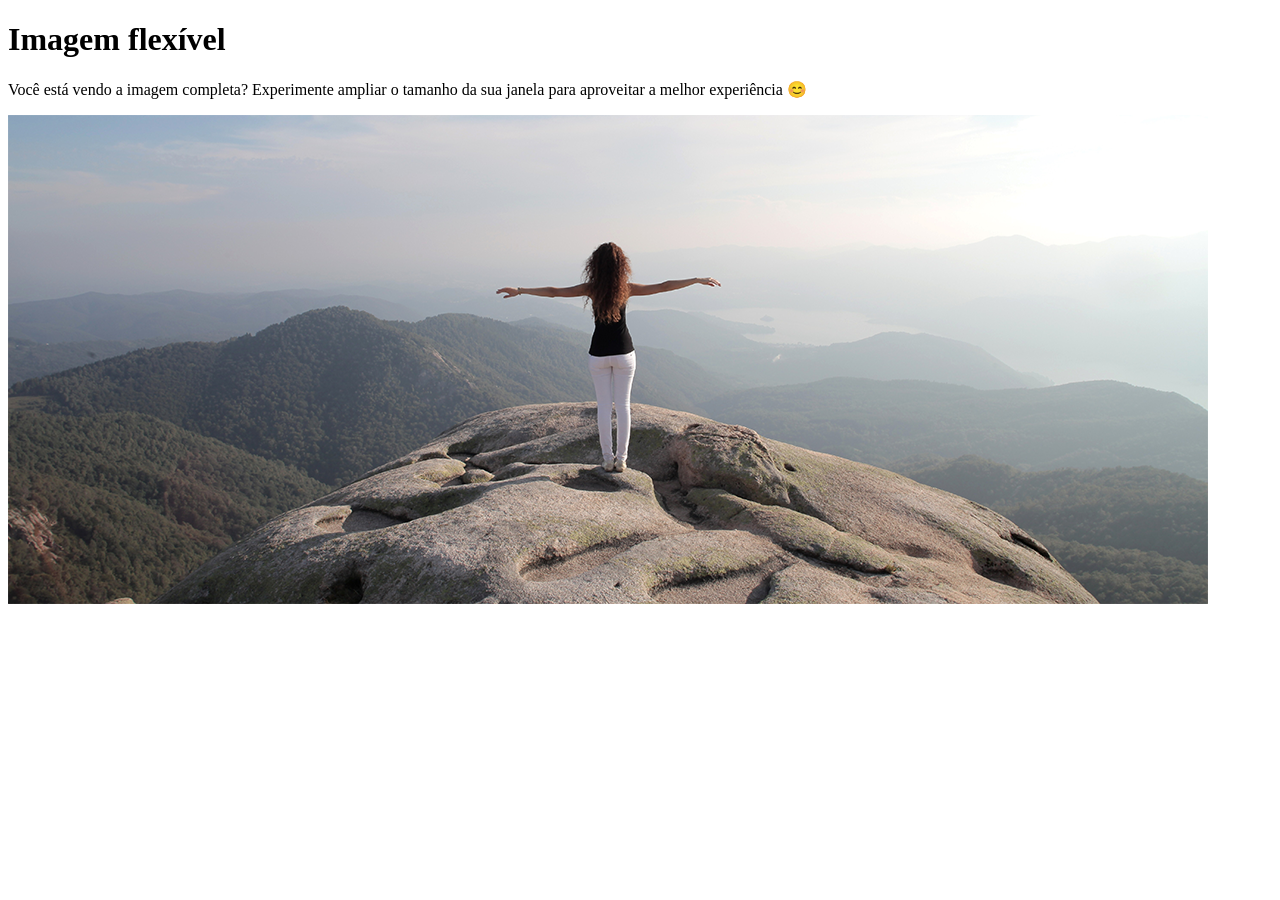
<file: desafios/d007/index.html>
<!DOCTYPE html>
<html lang="pt-br">
<head>
    <meta charset="UTF-8">
    <meta http-equiv="X-UA-Compatible" content="IE=edge">
    <meta name="viewport" content="width=device-width, initial-scale=1.0">
    <link rel="shortcut icon" href="favicon.ico" type="image/x-icon">
    <title>Imagem flexível</title>
</head>
<body>
    <h1>Imagem flexível</h1>
    <p>Você está vendo a imagem completa? Experimente ampliar o tamanho da sua janela para aproveitar a melhor experiência &#x1F60A</p>
    <picture>
        <source media="(max-width: 700px)" srcset="paisagem-p.png" type="image/png">
        <source media="(max-width: 1050px)" srcset="paisagem-m.png" type="image/png">
        <img src="paisagem-g.png" alt="Esta é a imagem em seu maior tamanho">
    </picture>
</body>
</html>
</file>
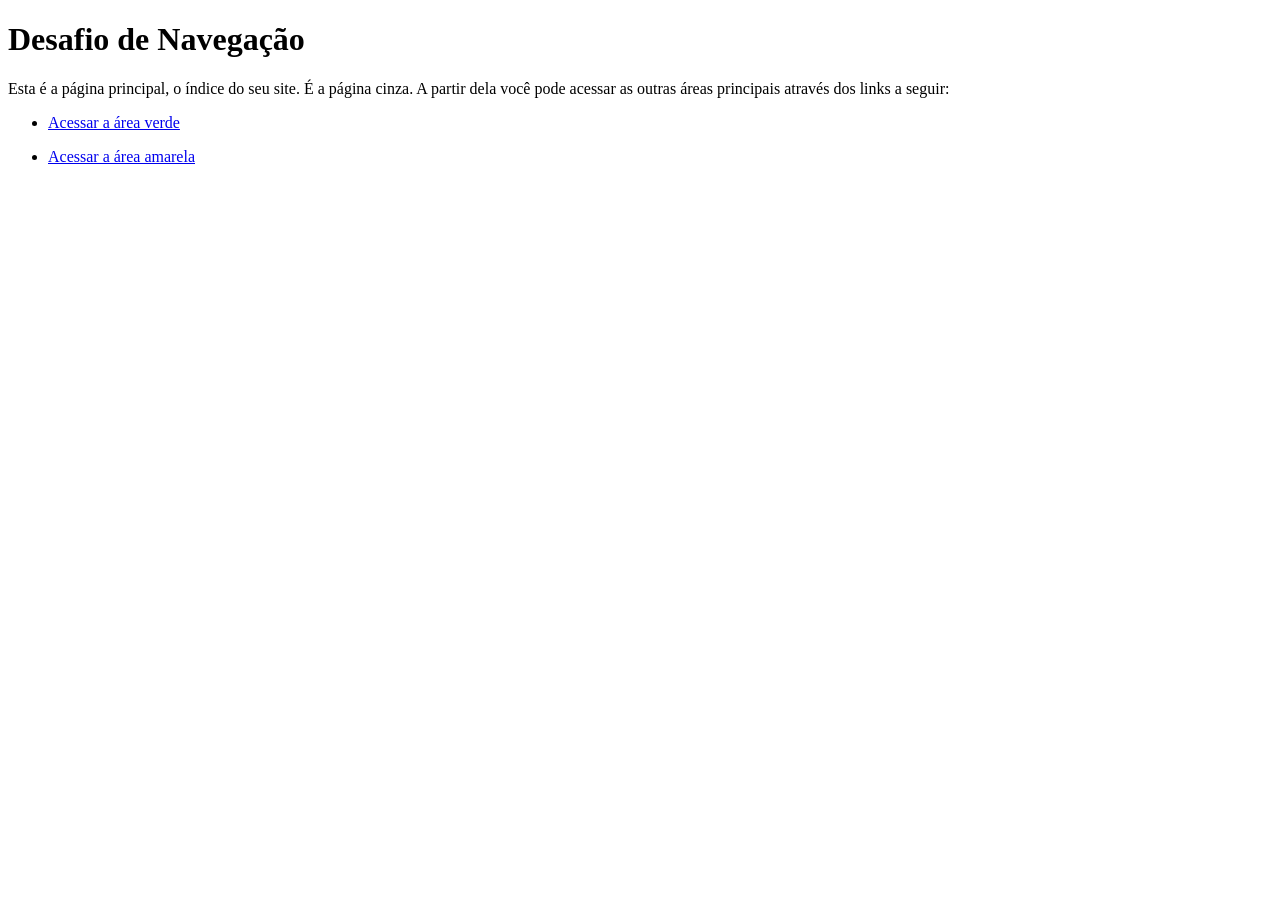
<file: desafios/d008/index.html>
<!DOCTYPE html>
<html lang="pt-br">
<head>
    <meta charset="UTF-8">
    <meta http-equiv="X-UA-Compatible" content="IE=edge">
    <meta name="viewport" content="width=device-width, initial-scale=1.0">
    <link rel="shortcut icon" href="../d007/favicon.ico" type="image/x-icon">
    <title>Navegação</title>
</head>
<body>
    <h1>Desafio de Navegação</h1>
    <p>Esta é a página principal, o índice do seu site. É a página cinza. A partir dela você pode acessar as outras áreas principais através dos links a seguir:</p>
    <ul>
        <li><p><a href="pag002.html" target="_self" rel="next">Acessar a área verde</a></p></li>
        <li><p><a href="pag003.html" target="_self" rel="next">Acessar a área amarela</a></p></li>
    </ul>
</body>
</html>
</file>
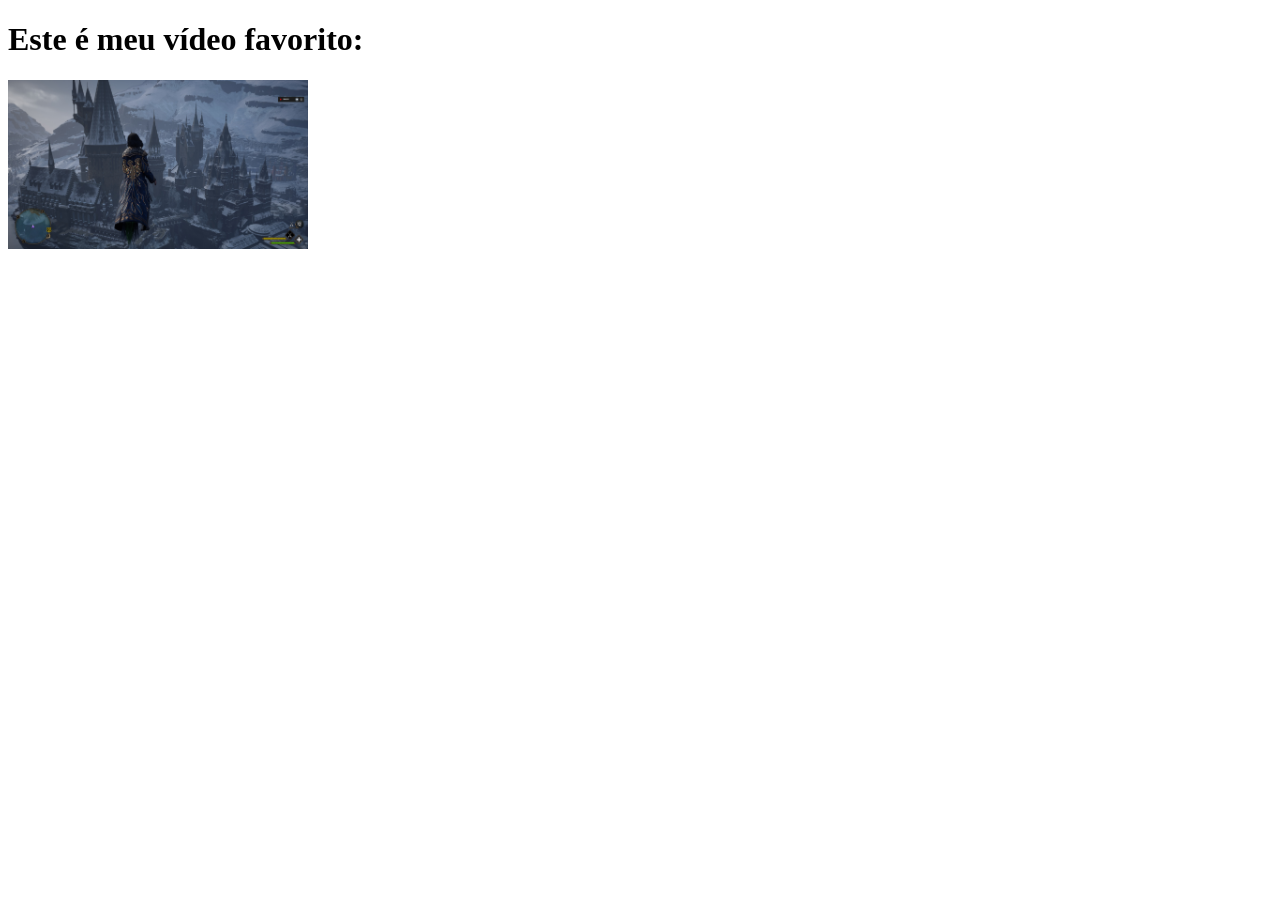
<file: desafios/d009/index.html>
<!DOCTYPE html>
<html lang="pt-br">
<head>
    <meta charset="UTF-8">
    <meta http-equiv="X-UA-Compatible" content="IE=edge">
    <meta name="viewport" content="width=device-width, initial-scale=1.0">
    <title>vídeo clicável
    </title>
</head>
<body>
    <h1>Este é meu vídeo favorito:</h1>
    <a href="pag2.html">
        <picture>
            <img src="hogleg.jpg" alt="videozim" width="300px">
        </picture>
    </a>
</body>
</html>
</file>
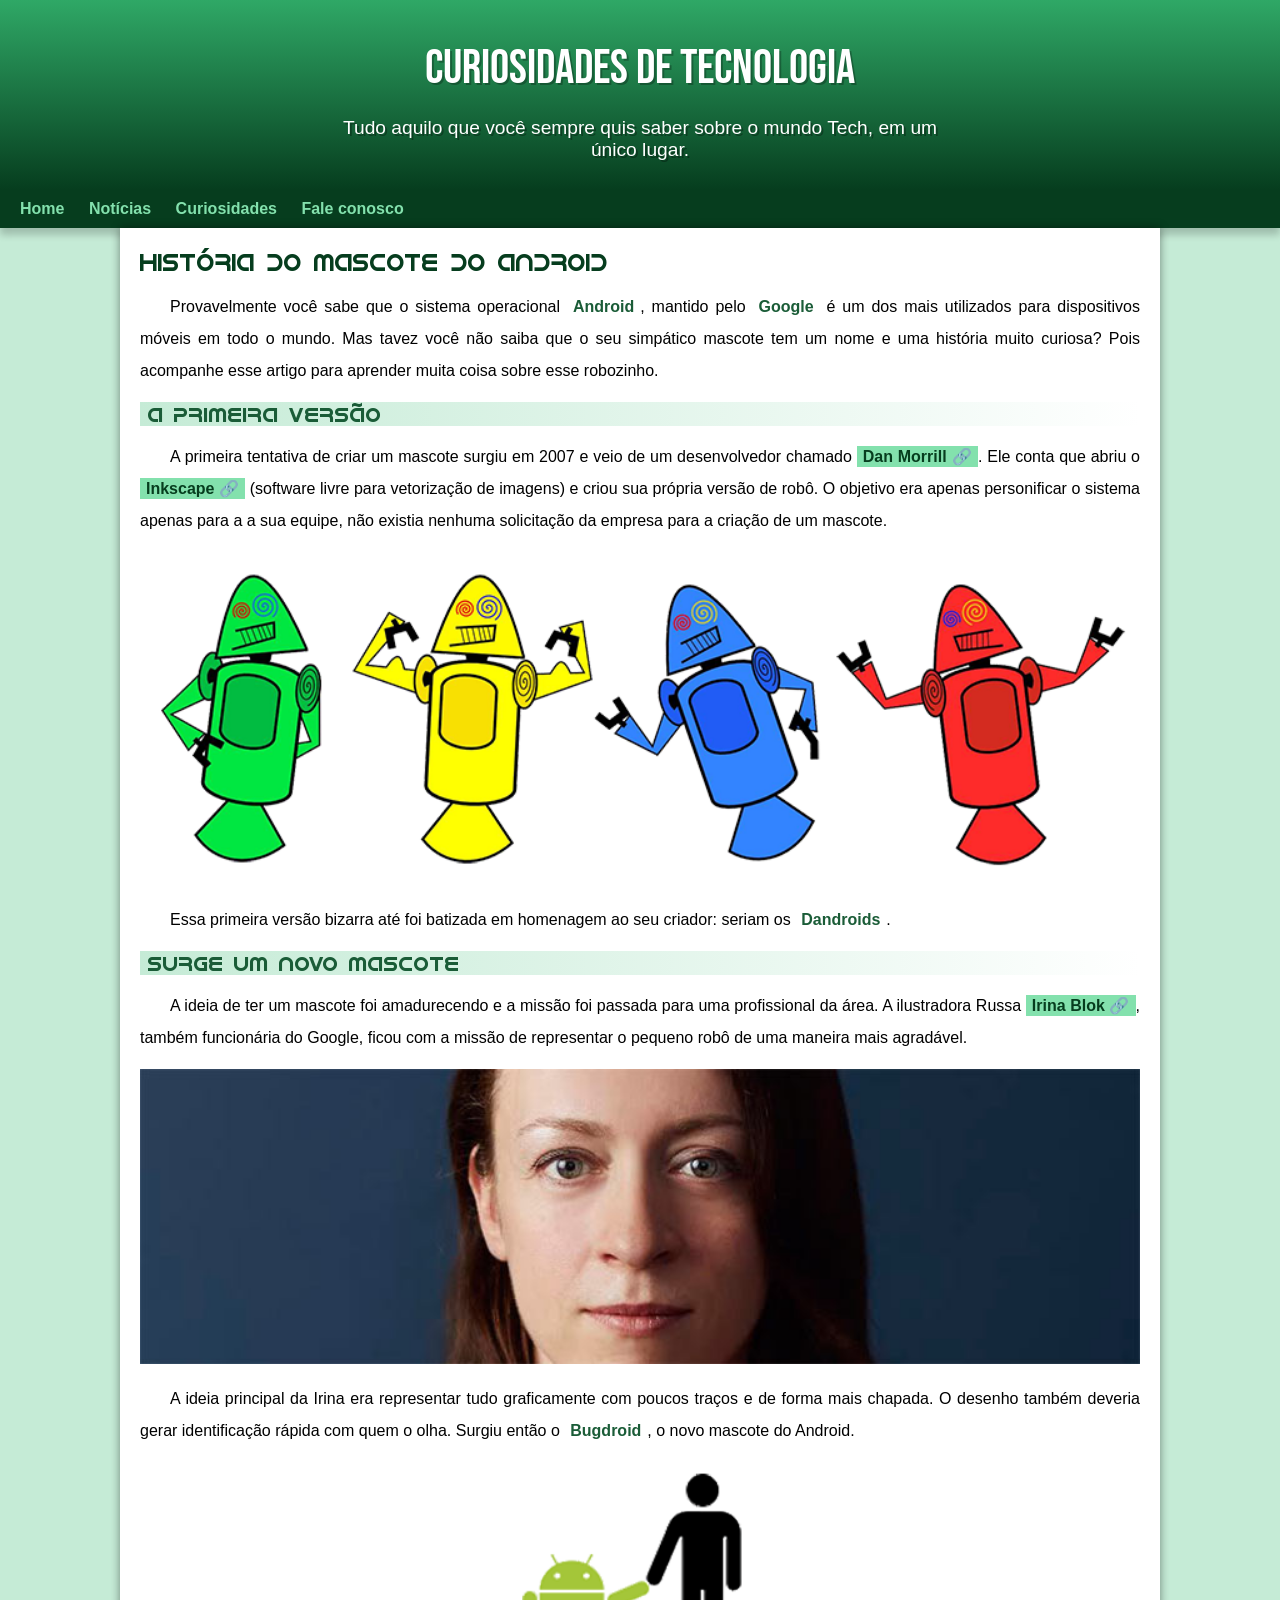
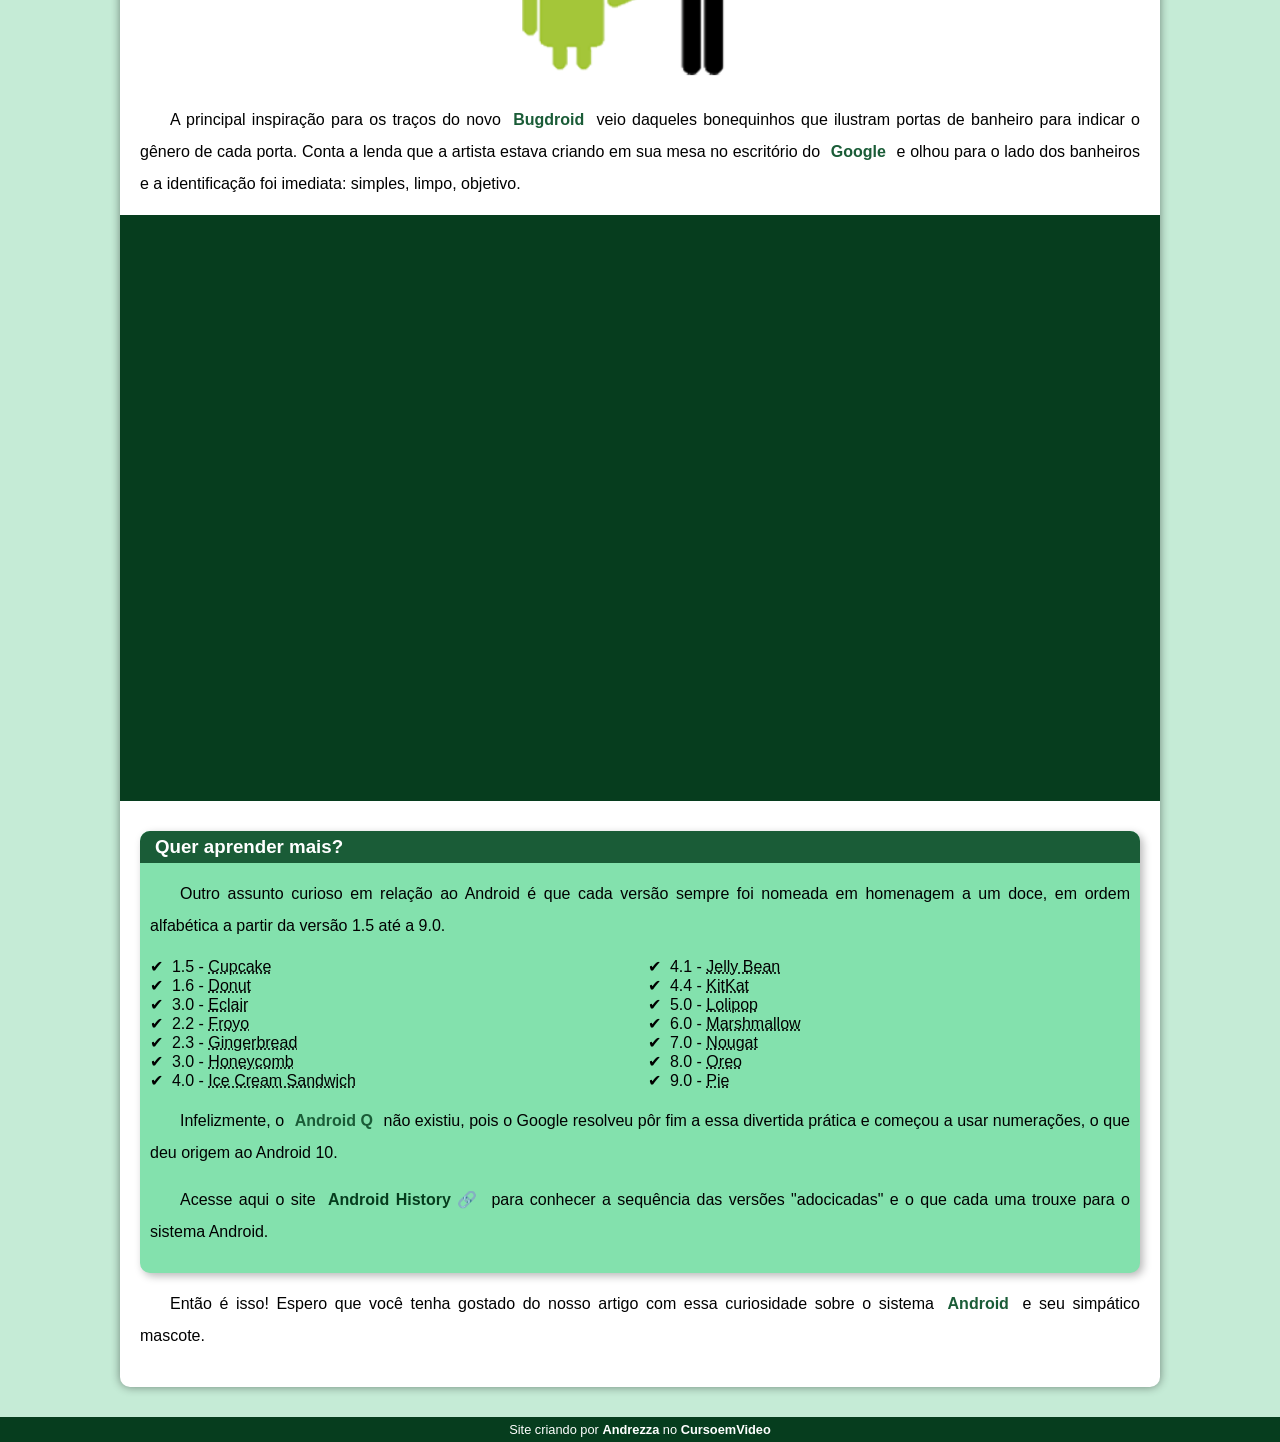
<file: desafios/d010/index.html>
<!DOCTYPE html>
<html lang="pt-br">
<head>
    <meta charset="UTF-8">
    <meta http-equiv="X-UA-Compatible" content="IE=edge">
    <meta name="viewport" content="width=device-width, initial-scale=1.0">
    <title>Como surgiu o mascote do Android</title>
    <link rel="shortcut icon" href="imagens/favicon.ico" type="image/x-icon">
    <link rel="stylesheet" href="estilo/style.css">
</head>
<body>
    <header>
        <h1>Curiosidades de Tecnologia</h1>
        <p>Tudo aquilo que você sempre quis saber sobre o mundo Tech, em um único lugar.</p>
    </header>
    <nav>
        <a href="#">Home</a>
        <a href="#">Notícias</a>
        <a href="#">Curiosidades</a>
        <a href="#">Fale conosco</a>
    </nav>
    <main>
        <article>
            <h1>História do Mascote do Android</h1>

            <p>Provavelmente você sabe que o sistema operacional <strong>Android</strong>, mantido pelo <strong>Google</strong> é um dos mais utilizados para dispositivos móveis em todo o mundo. Mas tavez você não saiba que o seu simpático mascote tem um nome e uma história muito curiosa? Pois acompanhe esse artigo para aprender muita coisa sobre esse robozinho.</p>

            <h2>A primeira versão</h2>

            <p>A primeira tentativa de criar um mascote surgiu em 2007 e veio de um desenvolvedor chamado <a href="https://androidcommunity.com/dan-morrill-shows-us-the-android-mascot-that-almost-was-20130103/" target="_blank" class="externo">Dan Morrill</a>. Ele conta que abriu o <a href="https://inkscape.org/pt-br/" target="_blank" class="externo">Inkscape</a> (software livre para vetorização de imagens) e criou sua própria versão de robô. O objetivo era apenas personificar o sistema apenas para a a sua equipe, não existia nenhuma solicitação da empresa para a criação de um mascote.</p>

            <picture>
                <source media="(max-width: 670px)" srcset="imagens/dan-droids-pq.png">
                <img src="imagens/dan-droids.png" alt="Primeiro mascote do Android">
            </picture>

            <p>Essa primeira versão bizarra até foi batizada em homenagem ao seu criador: seriam os <strong>Dandroids</strong>.</p>

            <h2>Surge um novo mascote</h2>

            <p>A ideia de ter um mascote foi amadurecendo e a missão foi passada para uma profissional da área. A ilustradora Russa <a href="https://www.irinablok.com/android" target="_blank" class="externo">Irina Blok</a>, também funcionária do Google, ficou com a missão de representar o pequeno robô de uma maneira mais agradável.</p>

            <picture>
                <source media="(max-width: 670px)" srcset="imagens/irina-blok-pq.jpg">
                <img src="imagens/irina-blok.jpg" alt="Irina Blok, criadora do Bugdroid">
            </picture>

            <p>A ideia principal da Irina era representar tudo graficamente com poucos traços e de forma mais chapada. O desenho também deveria gerar identificação rápida com quem o olha. Surgiu então o <strong>Bugdroid</strong>, o novo mascote do Android.</p>

            <img src="imagens/bugdroid.png" class="pequena" alt="Bugdroid">

            <p>A principal inspiração para os traços do novo <strong>Bugdroid</strong> veio daqueles bonequinhos que ilustram portas de banheiro para indicar o gênero de cada porta. Conta a lenda que a artista estava criando em sua mesa no escritório do <strong>Google</strong> e olhou para o lado dos banheiros e a identificação foi imediata: simples, limpo, objetivo.</p>

            <div class="video">
                <iframe width="560" height="315" src="https://www.youtube.com/embed/l2UDgpLz20M" title="YouTube video player" frameborder="0" allow="accelerometer; autoplay; clipboard-write; encrypted-media; gyroscope; picture-in-picture; web-share" allowfullscreen></iframe>
            </div>
            
            <aside>
                <h3>Quer aprender mais?</h3>

                <p>Outro assunto curioso em relação ao Android é que cada versão sempre foi nomeada em homenagem a um doce, em ordem alfabética a partir da versão 1.5 até a 9.0.</p>

                <ul>
                    <li>1.5 - <abbr title="Bolo de Copo">Cupcake</abbr></li>
                    <li>1.6 - <abbr title="Rosquinha">Donut</abbr></li>
                    <li>3.0 - <abbr title="Bomba">Eclair</abbr></li>
                    <li>2.2 - <abbr title="Iogurte Congelado">Froyo</abbr></li>
                    <li>2.3 - <abbr title="Biscoito de Gengibre">Gingerbread</abbr></li>
                    <li>3.0 - <abbr title="Favo de Mel">Honeycomb</abbr></li>
                    <li>4.0 - <abbr title="Sanduíche de Sorvete">Ice Cream Sandwich</abbr></li>
                    <li>4.1 - <abbr title="Jujuba">Jelly Bean</abbr></li>
                    <li>4.4 - <abbr title="Kitkat">KitKat</abbr></li>
                    <li>5.0 - <abbr title="Pirulito">Lolipop</abbr></li>
                    <li>6.0 - <abbr title="Marshmellow">Marshmallow</abbr></li>
                    <li>7.0 - <abbr title="Torrone">Nougat</abbr></li>
                    <li>8.0 - <abbr title="Oreo">Oreo</abbr></li>
                    <li>9.0 - <abbr title="Torta">Pie</abbr></li>
                </ul>

                <p>Infelizmente, o <strong>Android Q</strong> não existiu, pois o Google resolveu pôr fim a essa divertida prática e começou a usar numerações, o que deu origem ao Android 10.</p>

                <p>Acesse aqui o site <a href="https://www.android.com/intl/history/" target="_blank" class="externo">Android History</a> para conhecer a sequência das versões "adocicadas" e o que cada uma trouxe para o sistema Android.</p>
            </aside>

            <p>Então é isso! Espero que você tenha gostado do nosso artigo com essa curiosidade sobre o sistema <strong>Android</strong> e seu simpático mascote.</p>
        </article>
    </main>
    <footer>
        <p>Site criando por <a href="https://www.twitter.com/deepuebis" target="_blank">Andrezza</a> no <a href="https://www.youtube.com;cursoemvideo" target="_blank">CursoemVideo</a></p>
    </footer>    
</body>
</html>
</file>
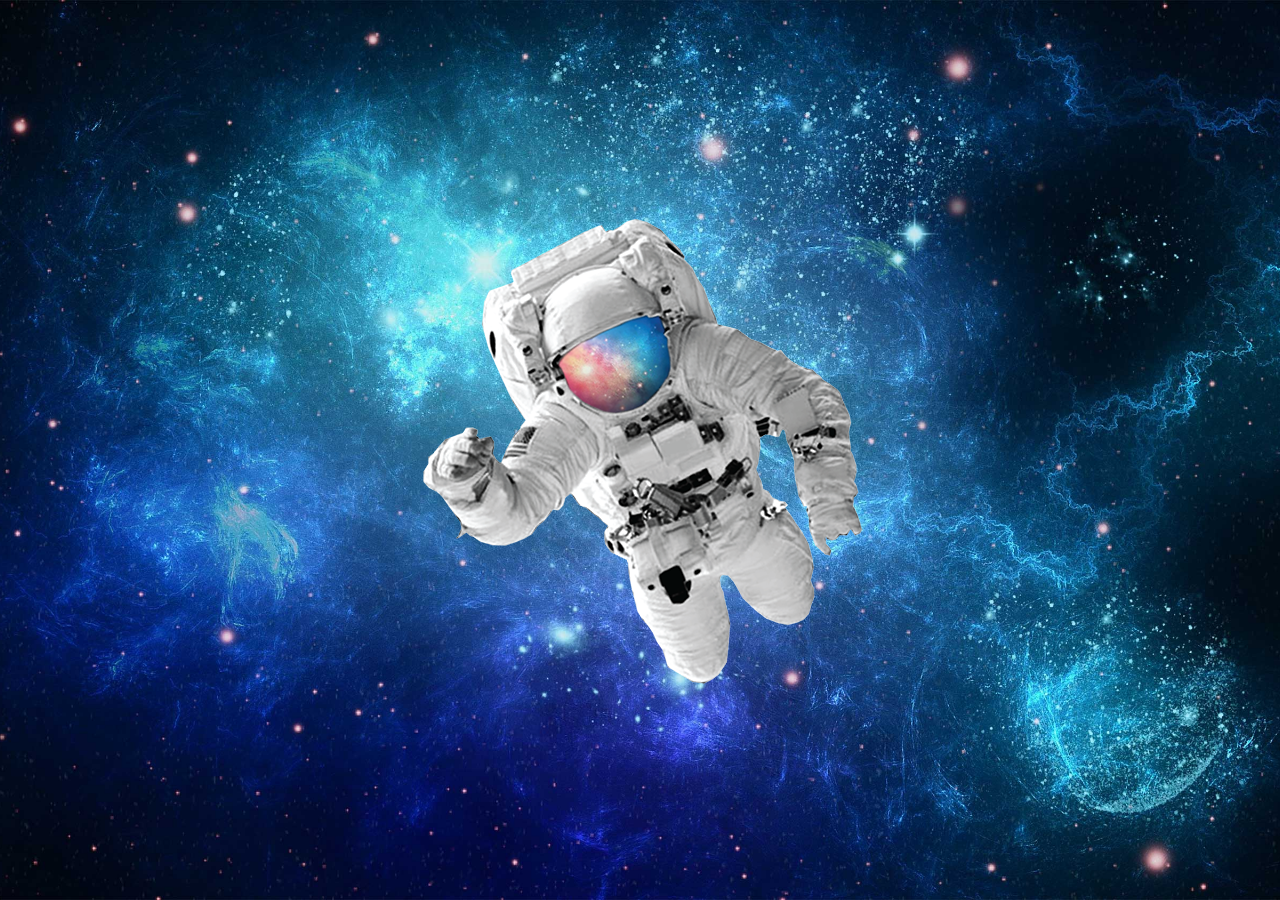
<file: desafios/d011/index.html>
<!DOCTYPE html>
<html lang="pt-br">
<head>
    <meta charset="UTF-8">
    <meta name="viewport" content="width=device-width, initial-scale=1.0">
    <title>Astronauta</title>
    <style>
        body {
            background: black url('imagens/espaco.jpg') center center no-repeat fixed;
            background-size: cover;
        }

        article {
            background: url('imagens/astronauta.png') center center no-repeat;
            height: 500px;
            width: 500px;
            position: absolute;
            left: 50%;
            top: 50%;
            transform: translate(-50%, -50%);
        }
    </style>
</head>
<body>
    <section>
        <article>
        </article>
    </section>
</body>
</html>
</file>
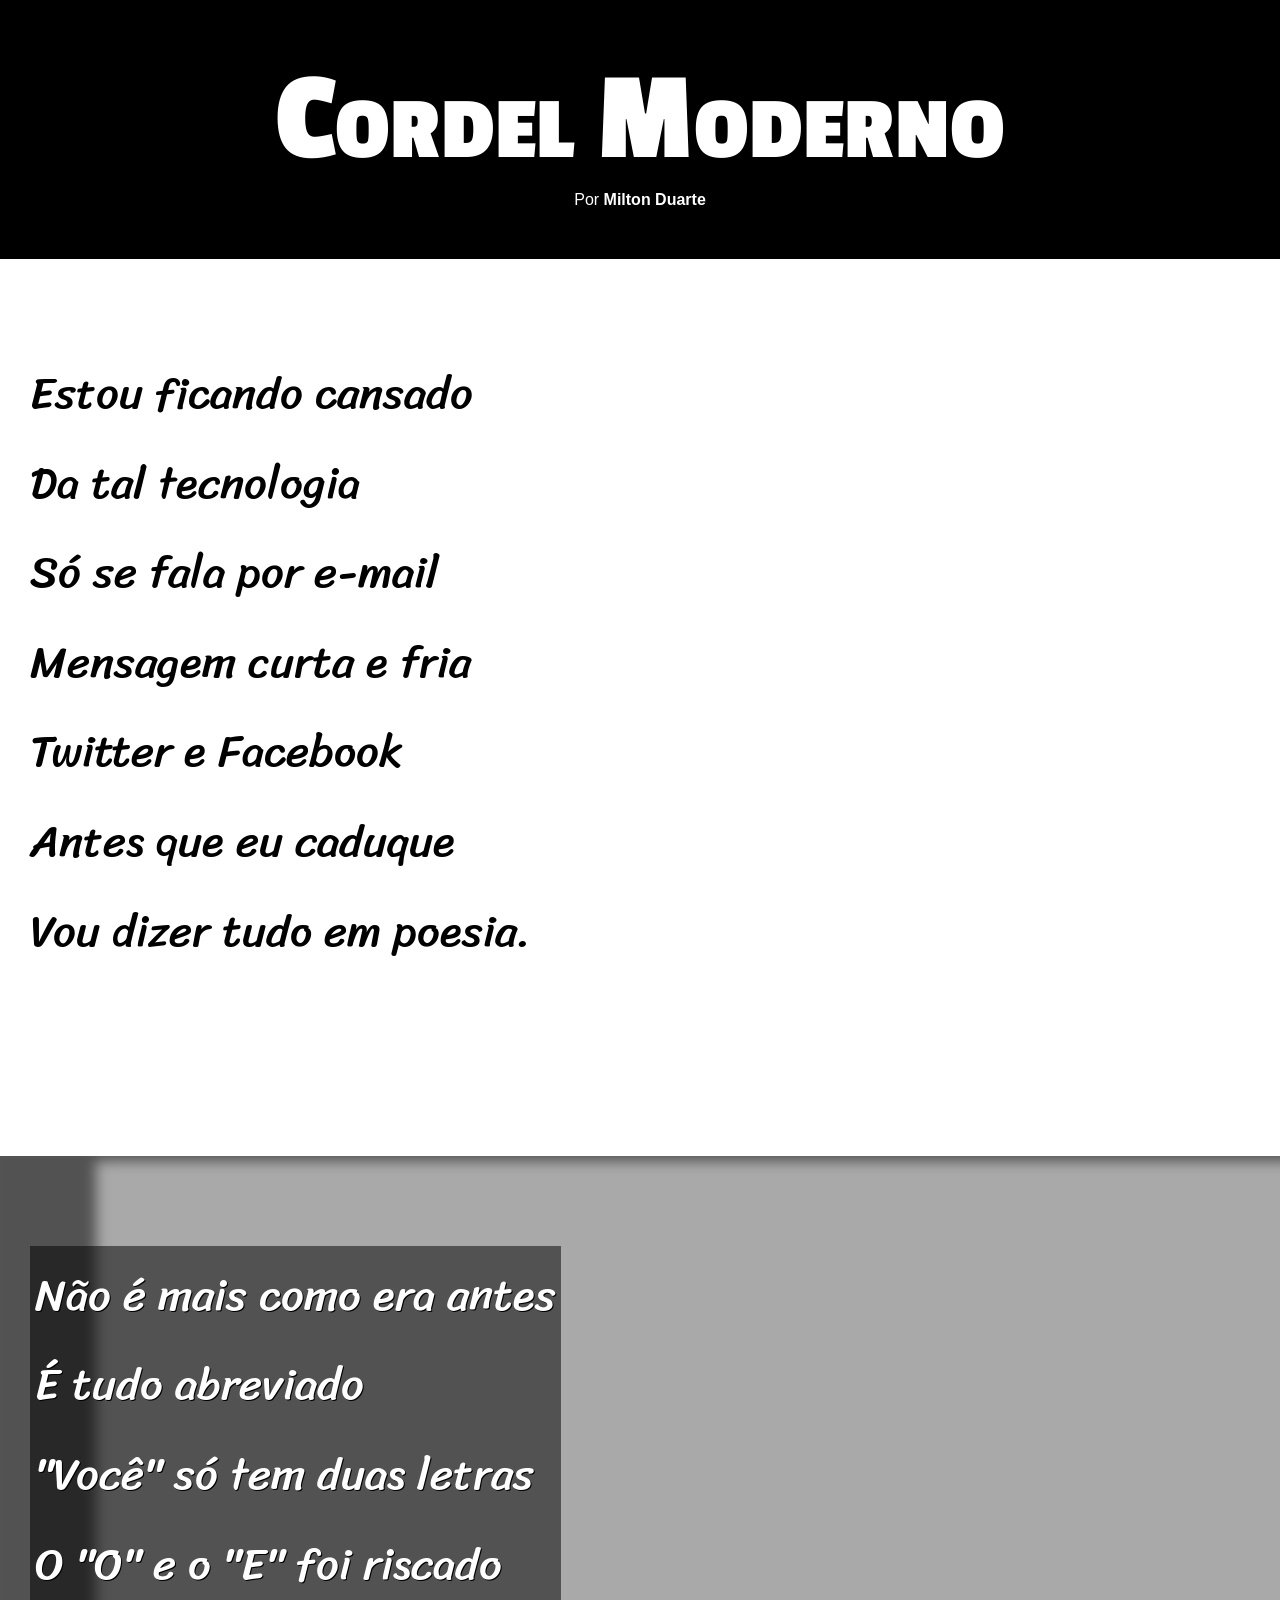
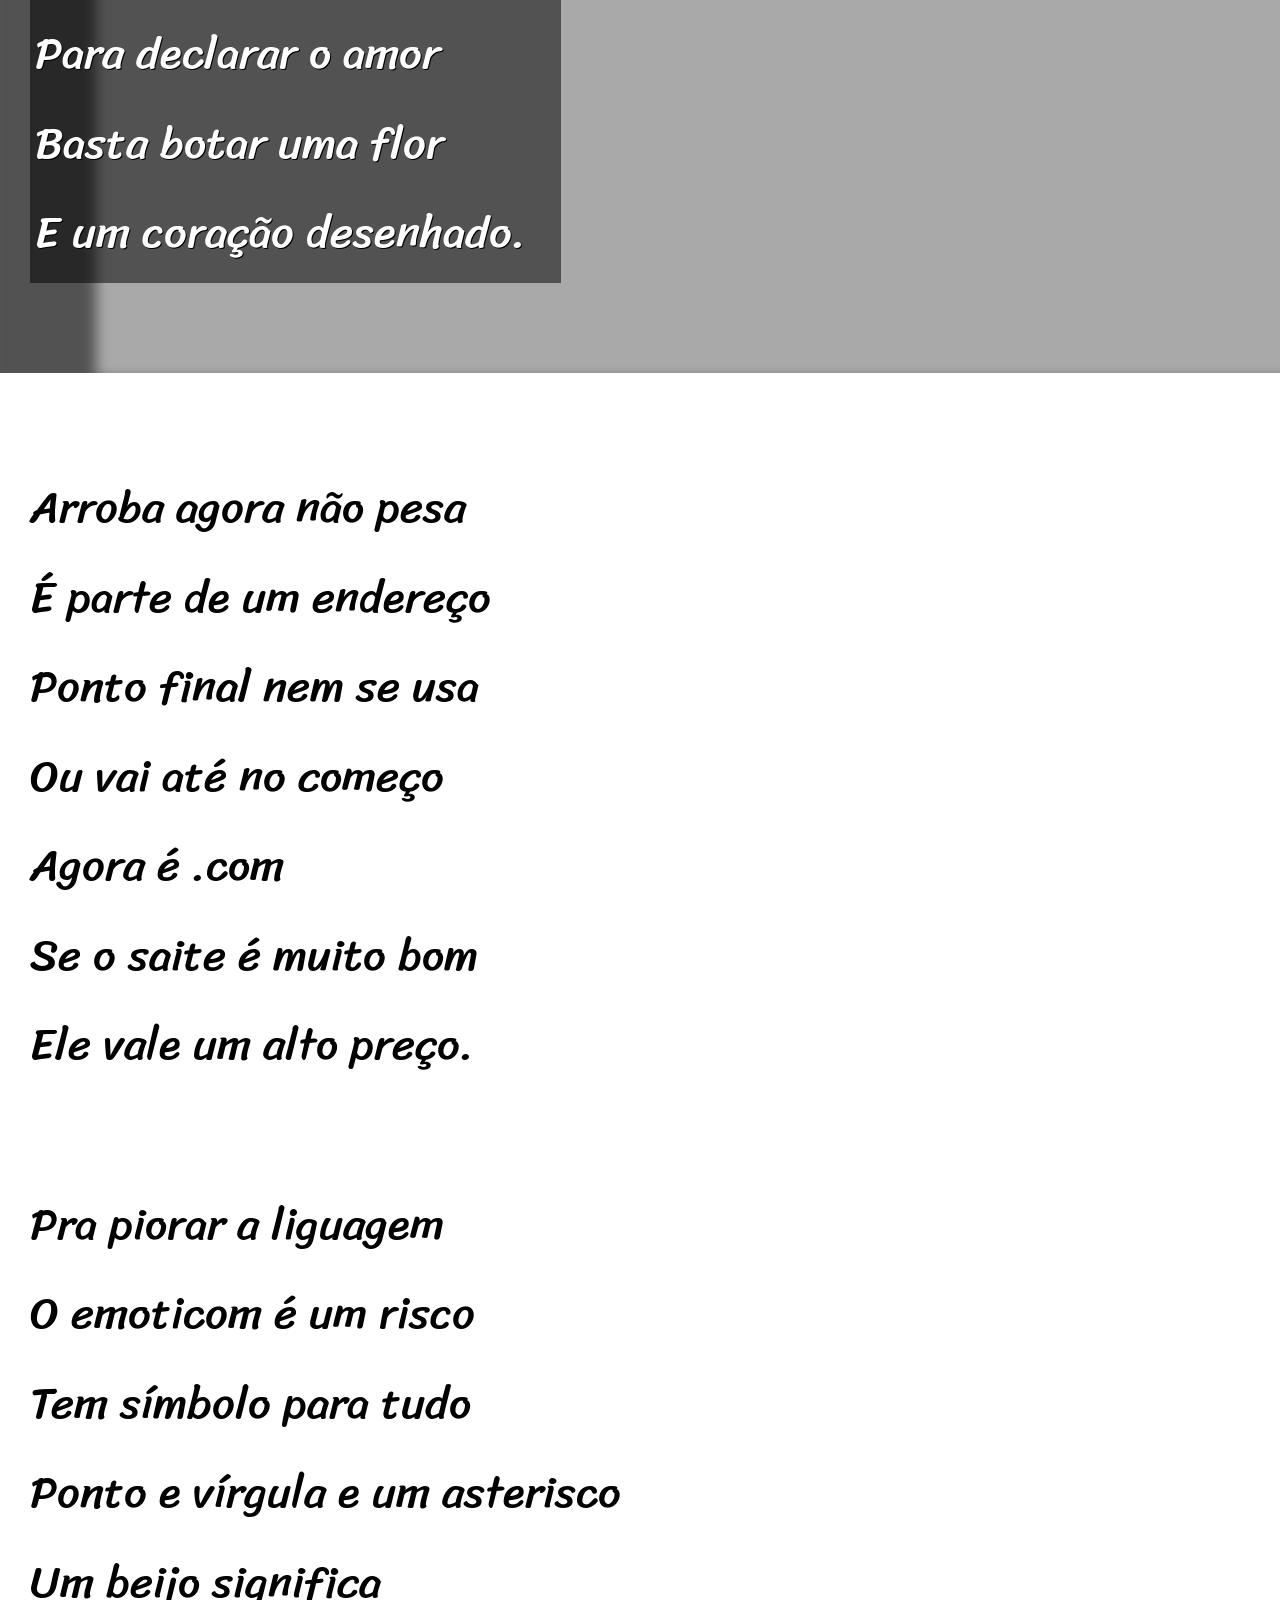
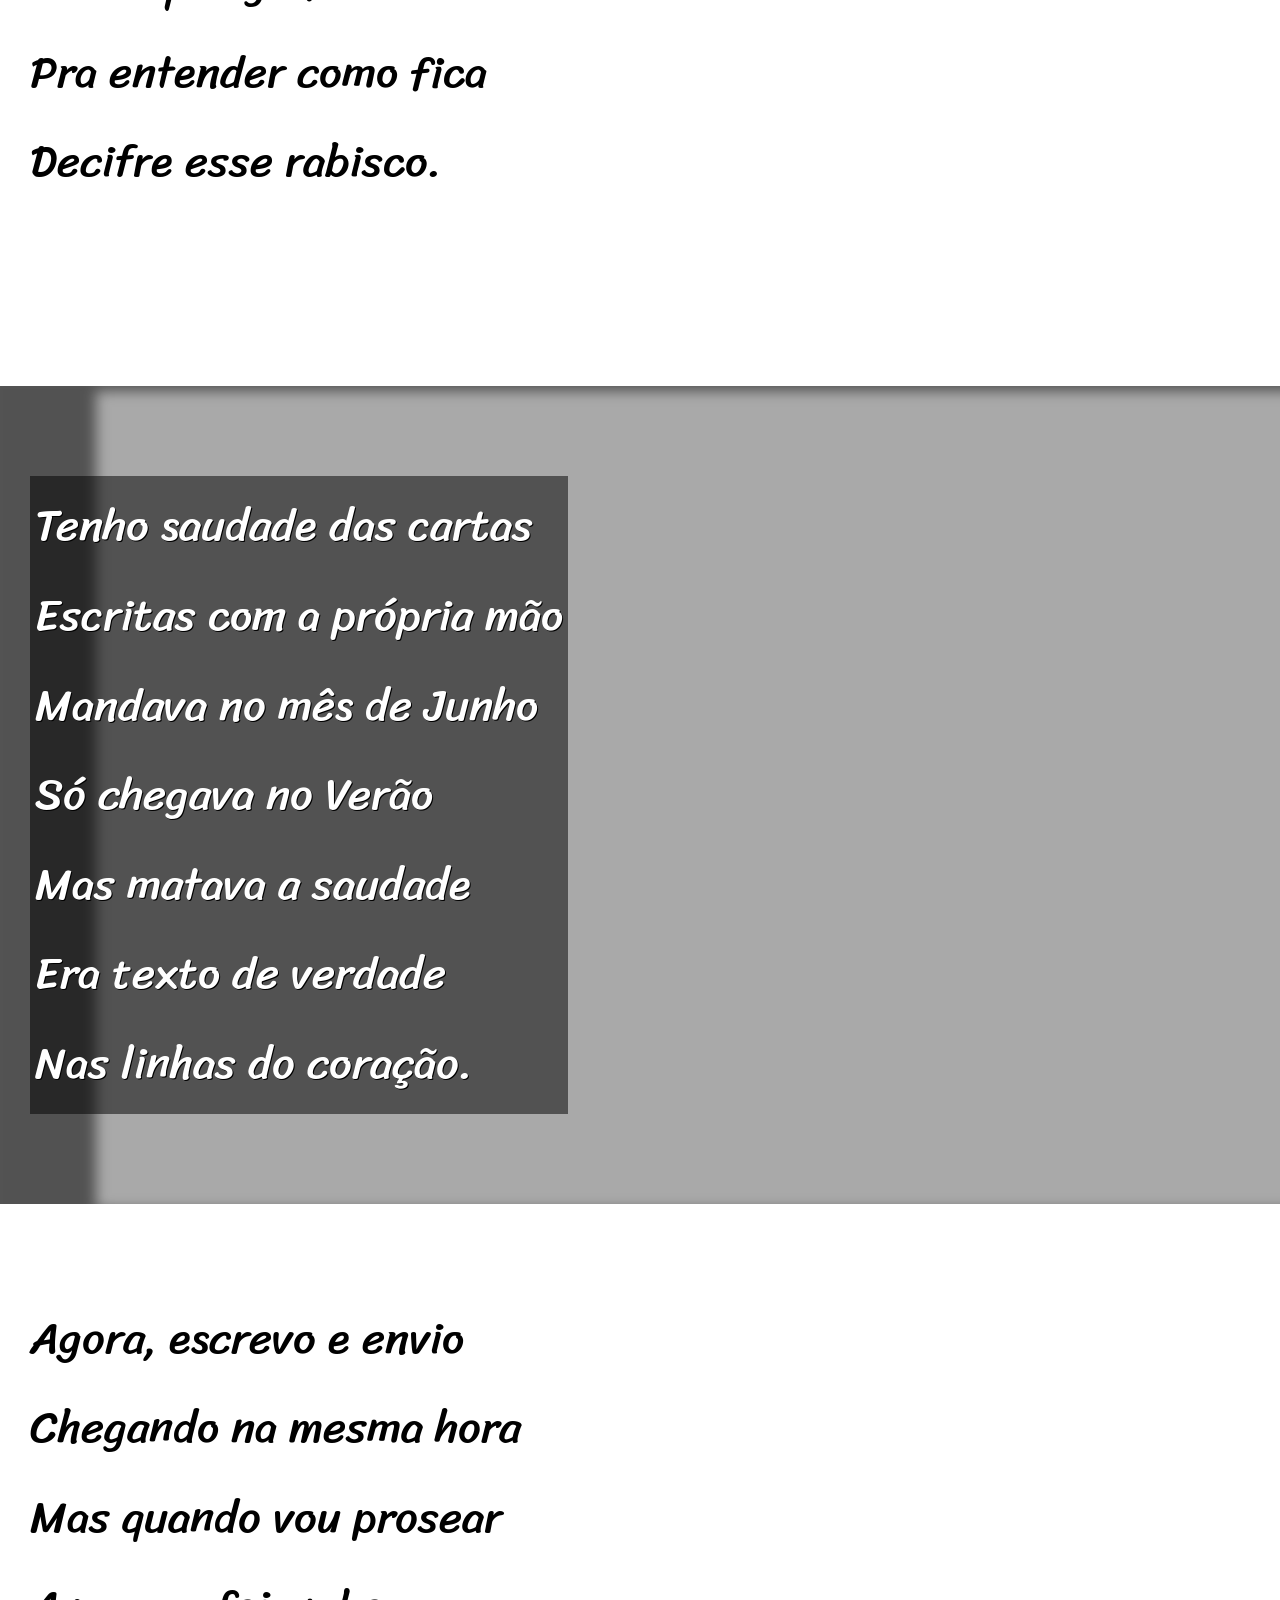
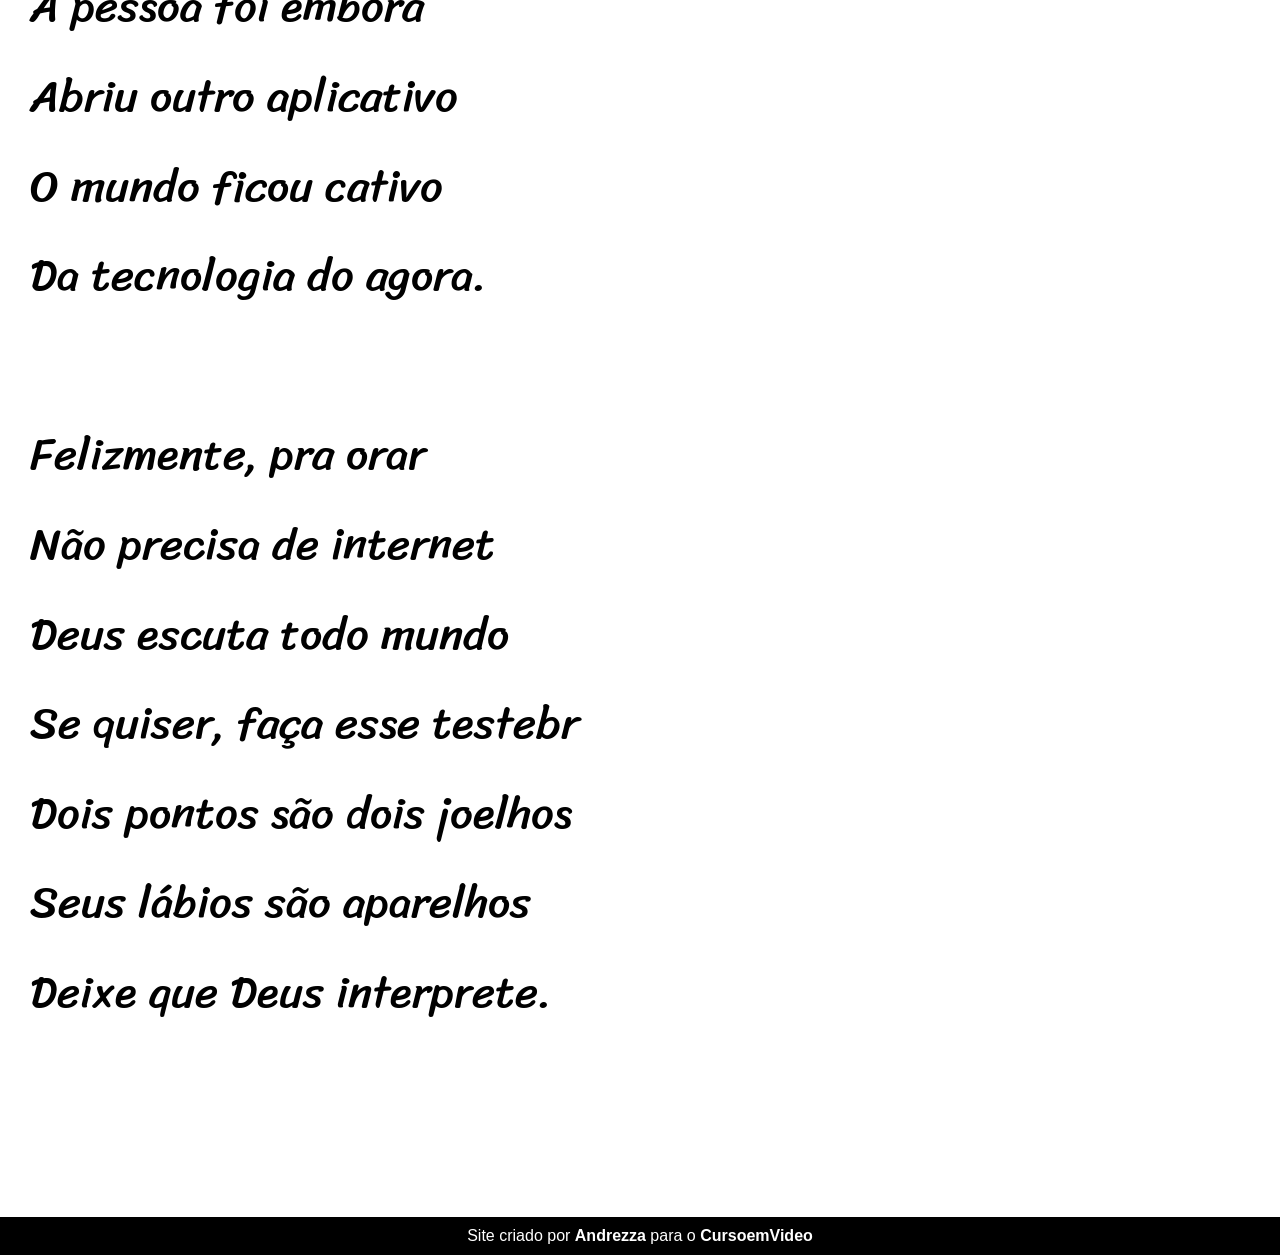
<file: desafios/d012/index.html>
<!DOCTYPE html>
<html lang="pt-br">
<head>
    <meta charset="UTF-8">
    <meta name="viewport" content="width=device-width, initial-scale=1.0">
    <title>Cordel Moderno</title>
    <link rel="stylesheet" href="estilo/style.css">
</head>
<body>
    <header>
        <h1>Cordel Moderno</h1>
        <p>Por <a href="https://www.recantodasletras.com.br/poesias/3186743" target="_blank">Milton Duarte</a></p>
    </header>

    <section class="normal">
        <p>
            Estou ficando cansado <br>
            Da tal tecnologia <br>
            Só se fala por e-mail <br>
            Mensagem curta e fria <br>
            Twitter e Facebook <br>
            Antes que eu caduque <br>
            Vou dizer tudo em poesia.
        </p>
    </section>

    <section class="imagem" id="img01">
        <p>
            Não é mais como era antes <br>
            É tudo abreviado <br>
            "Você" só tem duas letras <br>
            O "O" e o "E" foi riscado <br>
            Para declarar o amor <br>
            Basta botar uma flor <br>
            E um coração desenhado.
        </p>
    </section>


    <section class="normal">
        <p>
            Arroba agora não pesa <br>
            É parte de um endereço <br>
            Ponto final nem se usa <br>
            Ou vai até no começo <br>
            Agora é .com <br>
            Se o saite é muito bom <br>
            Ele vale um alto preço.
        </p>

        <p>
            Pra piorar a liguagem <br>
            O emoticom é um risco <br>
            Tem símbolo para tudo <br>
            Ponto e vírgula e um asterisco <br>
            Um beijo significa <br>
            Pra entender como fica <br>
            Decifre esse rabisco.
        </p>
    </section>

    <section class="imagem" id="img02">
        <p>
            Tenho saudade das cartas <br>
            Escritas com a própria mão <br>
            Mandava no mês de Junho <br>
            Só chegava no Verão <br>
            Mas matava a saudade <br>
            Era texto de verdade <br>
            Nas linhas do coração.
        </p>
    </section>

    <section class="normal">
        <p>
            Agora, escrevo e envio <br>
            Chegando na mesma hora <br>
            Mas quando vou prosear <br>
            A pessoa foi embora <br>
            Abriu outro aplicativo <br>
            O mundo ficou cativo <br>
            Da tecnologia do agora.
        </p>

        <p>
            Felizmente, pra orar <br>
            Não precisa de internet <br>
            Deus escuta todo mundo <br>
            Se quiser, faça esse testebr <br>
            Dois pontos são dois joelhos <br>
            Seus lábios são aparelhos <br>
            Deixe que Deus interprete.
        </p>
    </section>

    <footer>Site criado por <a href="https://www.github.com/uebis" target="_blank">Andrezza</a> para o <a href="https://www.cursoemvideo.com" target="_blank">CursoemVideo</a></footer>
</body>
</html>
</file>
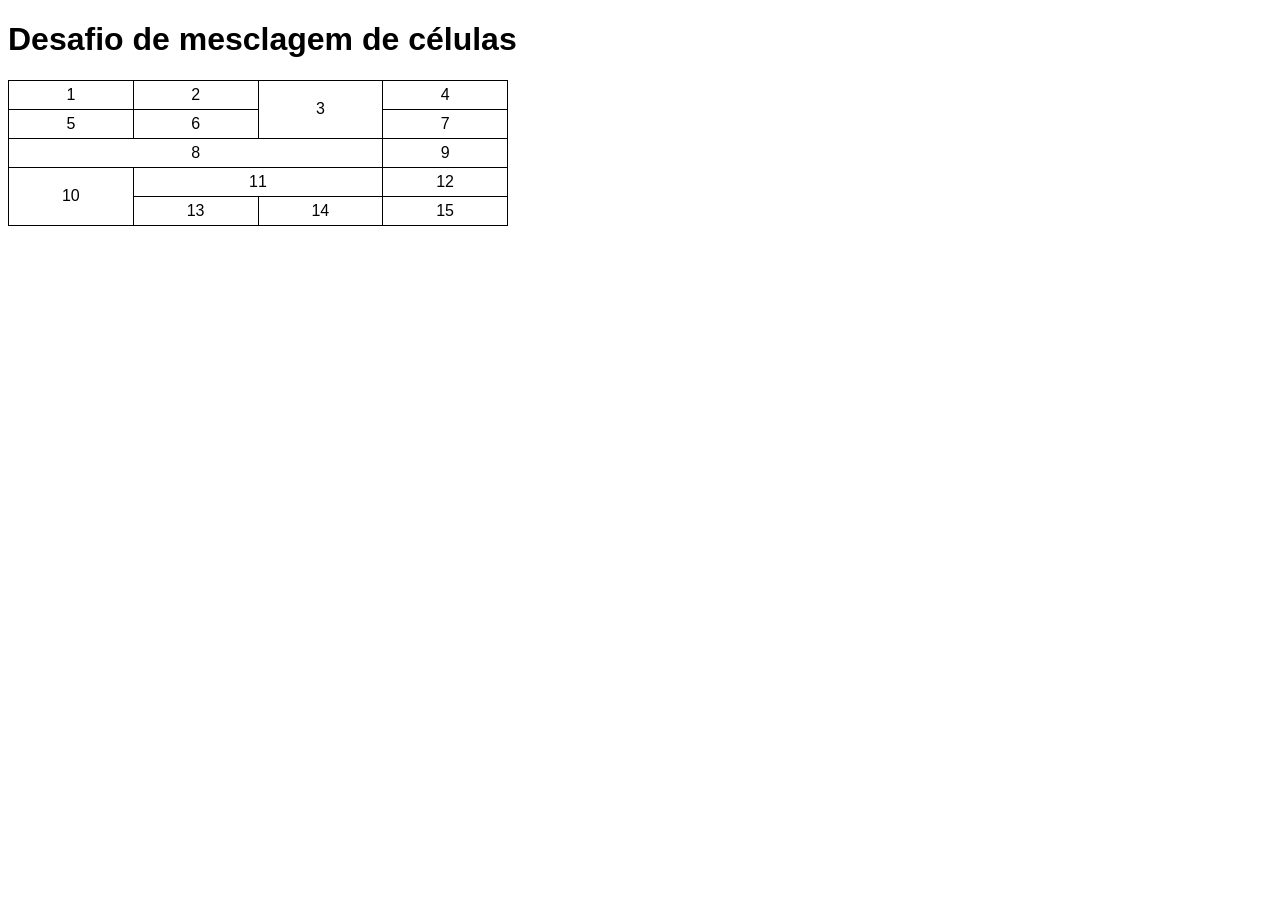
<file: desafios/d013/index.html>
<!DOCTYPE html>
<html lang="pt-br">
<head>
    <meta charset="UTF-8">
    <meta name="viewport" content="width=device-width, initial-scale=1.0">
    <title>Desafio 13</title>
    <style>
        body {
            font-family: Arial, Helvetica, sans-serif;
        }

        table {
            border-collapse: collapse;
            width: 500px;
        }

        td {
            border: 1px solid black;
            padding: 5px;
            text-align: center;
        }
    </style>
</head>
<body>
    <h1>Desafio de mesclagem de células</h1>
    <table>
        <tr>
            <td>1</td>
            <td>2</td>
            <td rowspan="2">3</td>
            <td>4</td>
        </tr>
        <tr>
            <td>5</td>
            <td>6</td>
            <td>7</td>
        </tr>
        <tr>
            <td colspan="3">8</td>
            <td>9</td>
        </tr>
        <tr>
            <td rowspan="2">10</td>
            <td colspan="2">11</td>
            <td>12</td>
        </tr>
        <tr>
            <td>13</td>
            <td>14</td>
            <td>15</td>
        </tr>
    </table>
</body>
</html>
</file>
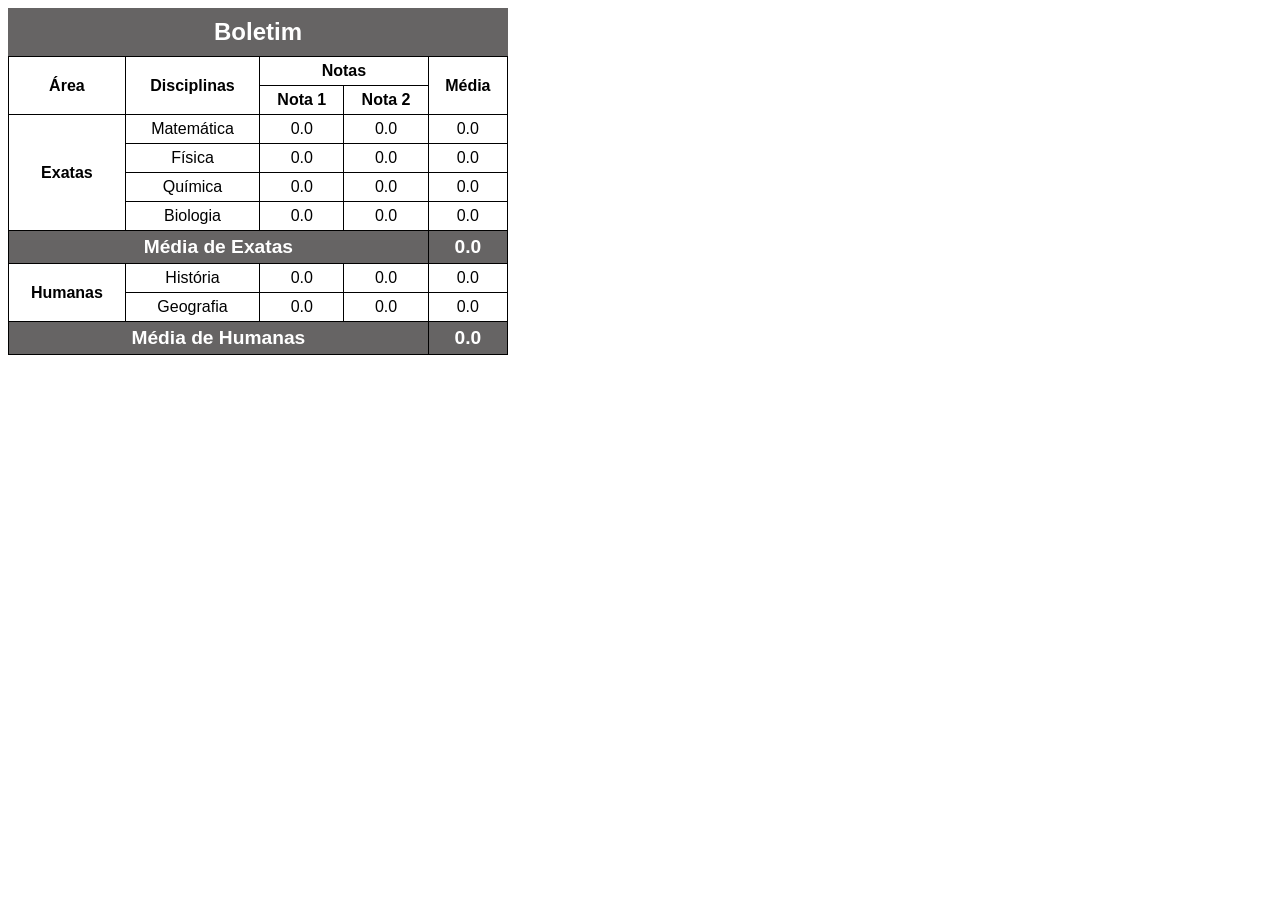
<file: desafios/d014/index.html>
<!DOCTYPE html>
<html lang="pt-br">
<head>
    <meta charset="UTF-8">
    <meta name="viewport" content="width=device-width, initial-scale=1.0">
    <title>Boletim</title>
    <style>
        body {
            font-family: Arial, Helvetica, sans-serif;
        }

        table {
            width: 500px;
            border-collapse: collapse;
        }

        caption {
            font-size: 1.5em;
            font-weight: bolder;
            background-color: rgb(102, 100, 100);
            color: white;
            padding: 10px;
        }

        td, th {
            border: 1px solid black;
            padding: 5px;
            text-align: center;
        }

        tr.subtitulo{
            font-size: 1.2em;
            font-weight: bolder;
            background-color: rgb(102, 100, 100);
            color: white;
            padding: 10px;
        }
    </style>
</head>
<body>
    <table>
        <caption>Boletim</caption>
<thead>
    <tr>
        <th rowspan="2" scope="col">Área</th>
        <th rowspan="2" scope="col">Disciplinas</th>
        <th colspan="2" scope="colgroup">Notas</th>
        <th rowspan="2" scope="col">Média</th>
    </tr>
    <tr>
        <th scope="col">Nota 1</th>
        <th scope="col">Nota 2</th>
    </tr>
</thead>
<tbody>
    <tr>
        <th rowspan="4" scope="rowgroup">Exatas</th>
        <td>Matemática</td>
        <td>0.0</td>
        <td>0.0</td>
        <td>0.0</td>
    </tr>
    <tr>
        <td>Física</td>
        <td>0.0</td>
        <td>0.0</td>
        <td>0.0</td>
    </tr>
    <tr>
        <td>Química</td>
        <td>0.0</td>
        <td>0.0</td>
        <td>0.0</td>
    </tr>
    <tr>
        <td>Biologia</td>
        <td>0.0</td>
        <td>0.0</td>
        <td>0.0</td>
    </tr>
    <tr class="subtitulo">
        <th colspan="4" scope="row">Média de Exatas</th>
        <td>0.0</td>
    </tr>
    <tr>
        <th rowspan="2" scope="rowgroup">Humanas</th>
        <td>História</td>
        <td>0.0</td>
        <td>0.0</td>
        <td>0.0</td>
    </tr>
    <tr>
        <td>Geografia</td>
        <td>0.0</td>
        <td>0.0</td>
        <td>0.0</td>
    </tr>
    <tr class="subtitulo">
        <th colspan="4" scope="row">Média de Humanas</th>
        <td>0.0</td>
    </tr>
</tbody>
    </table>
    
</body>
</html>
</file>
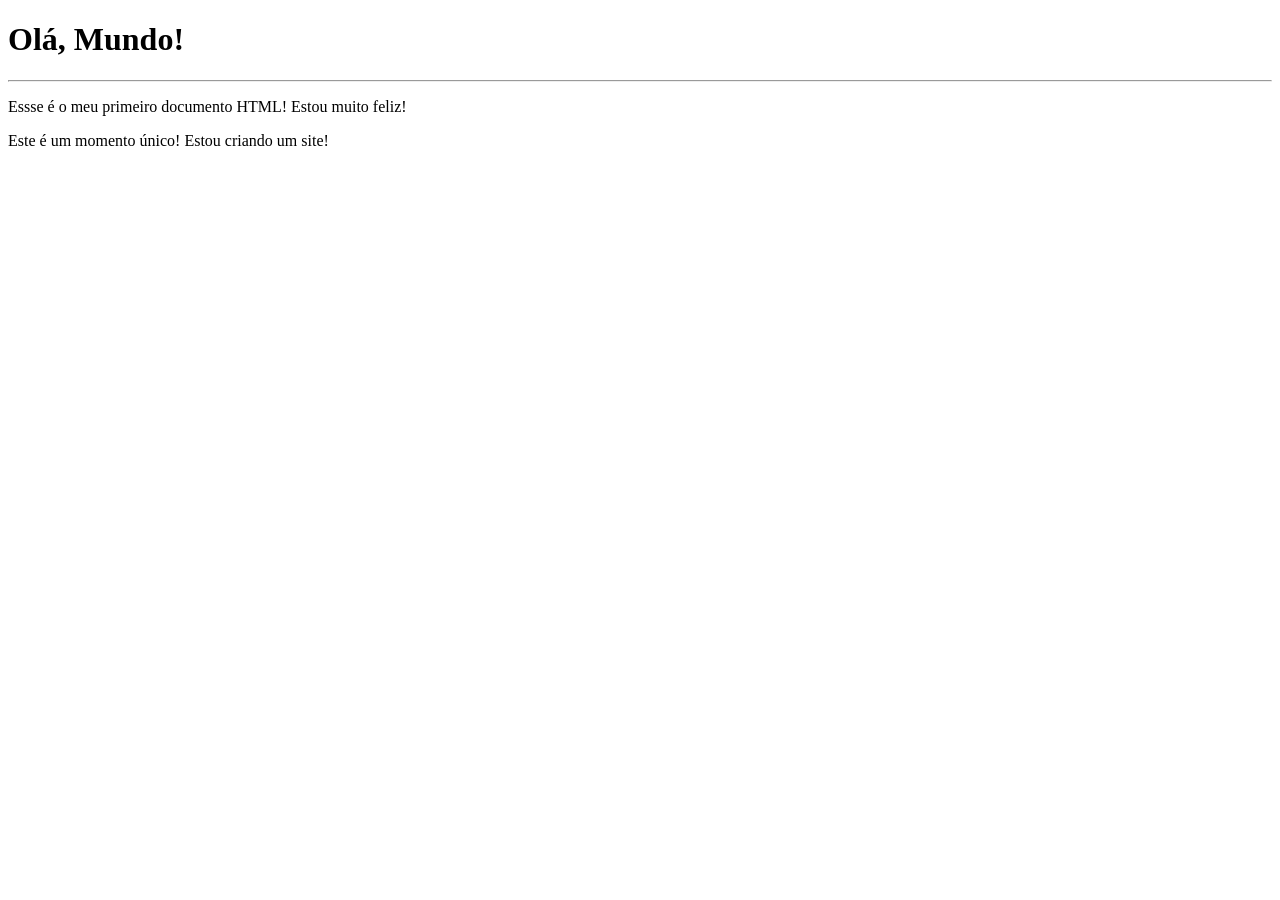
<file: exercicios/ex001/index.html>
<!DOCTYPE html>
<html lang="pt-br">
<head>
    <meta charset="UTF-8">
    <meta name="viewport" content="width=device-width, initial-scale=1.0">
    <title>Meu primeiro exercício</title>
</head>
<body>
    <h1>Olá, Mundo!</h1>
    <hr>
    <p>Essse é o meu primeiro documento HTML! Estou muito feliz!
    </p>
    <p>Este é um momento único! Estou criando um site!</p>
</body>
</html>
</file>
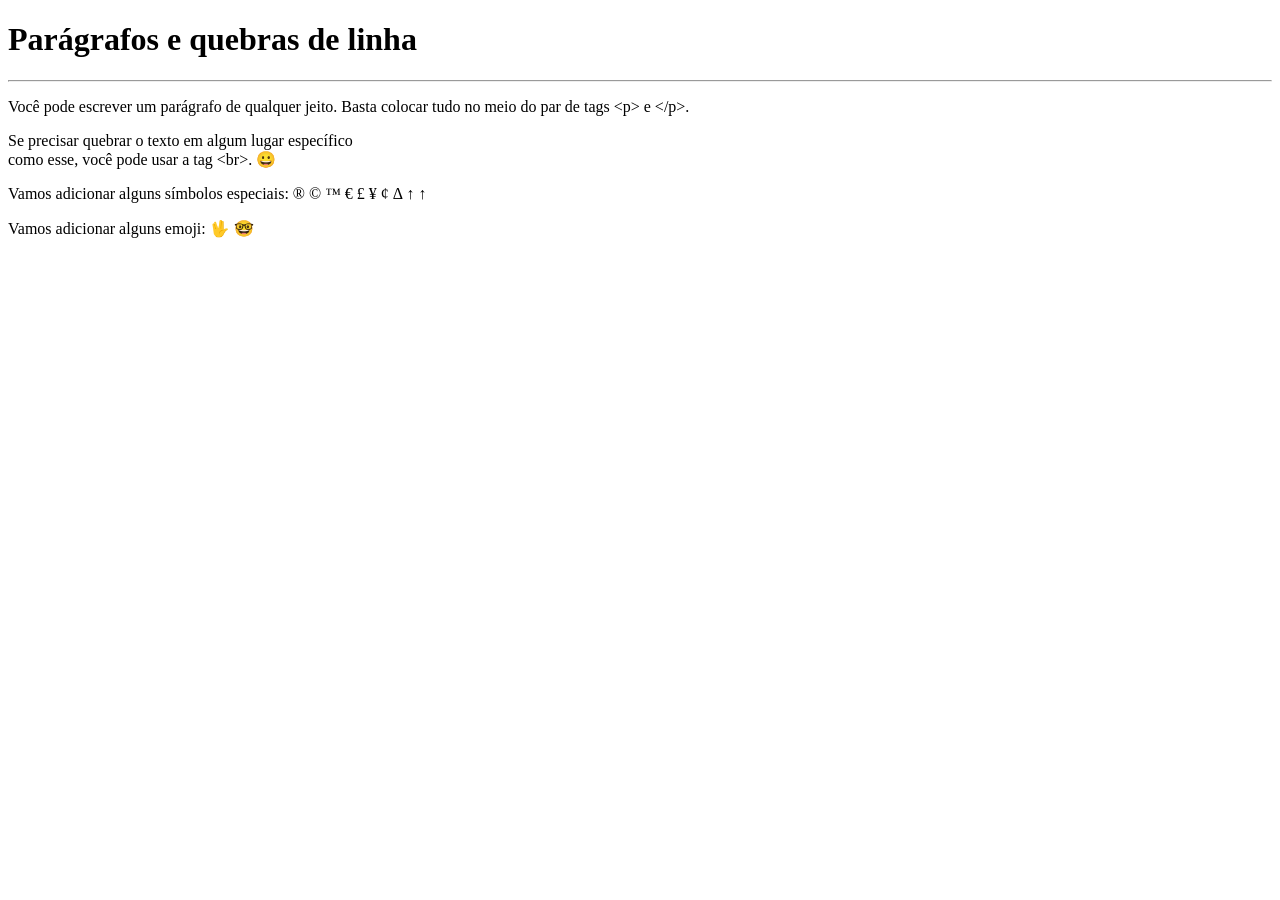
<file: exercicios/ex002/index.html>
<!DOCTYPE html>
<html lang="pt-br">
<head>
    <meta charset="UTF-8">
    <meta name="viewport" content="width=device-width, initial-scale=1.0">
    <title>Parágrafos</title>
</head>
<body>
    <h1>Parágrafos e quebras de linha</h1>
    <hr>
    <p>Você pode
        escrever um
        parágrafo
        de qualquer jeito.
        Basta colocar tudo
        no meio do par de tags &lt;p&gt; e &lt;/p&gt;. <!--LESS THAN / GREATER THAN-->
    </p>
    <p>Se precisar quebrar
        o texto em algum lugar
        específico <br> como esse,
        você pode usar a tag &lt;br&gt;. &#x1F600
    </p>
    <p>Vamos adicionar alguns símbolos especiais:
        &reg;
        &copy;
        &trade;
        &euro;
        &pound;
        &yen;
        &cent;
        &Delta;
        &uparrow; &uarr;
    </p>
    <p>Vamos adicionar alguns emoji: <!--https://emojipedia.org/emoji/-->
        &#x1F596;
        &#x1F913;
    </p>
</body>
</html>
</file>
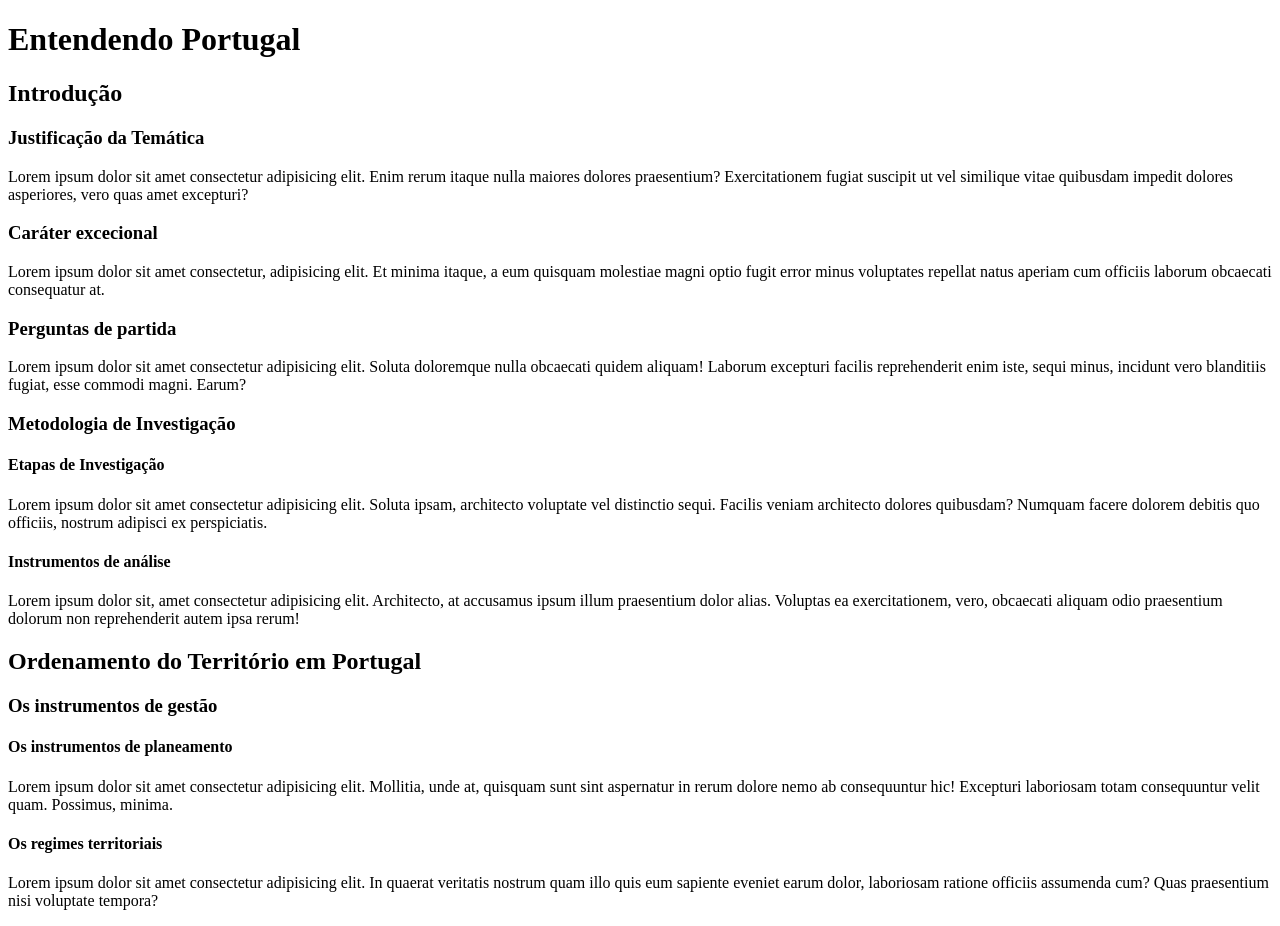
<file: exercicios/ex005/index.html>
<!DOCTYPE html>
<html lang="pt-br">
<head>
    <meta charset="UTF-8">
    <meta http-equiv="X-UA-Compatible" content="IE=edge">
    <meta name="viewport" content="width=device-width, initial-scale=1.0">
    <link rel="shortcut icon" href="favicon.ico" type="image/x-icon">
    <title>Hierarquia de títulos</title>
</head>
<body>
    <h1>Entendendo Portugal</h1>
    <h2>Introdução</h2>
    <h3>Justificação da Temática</h3>
    <p>Lorem ipsum dolor sit amet consectetur adipisicing elit. Enim rerum itaque nulla maiores dolores praesentium? Exercitationem fugiat suscipit ut vel similique vitae quibusdam impedit dolores asperiores, vero quas amet excepturi?</p>
    <h3>Caráter excecional</h3>
    <p>Lorem ipsum dolor sit amet consectetur, adipisicing elit. Et minima itaque, a eum quisquam molestiae magni optio fugit error minus voluptates repellat natus aperiam cum officiis laborum obcaecati consequatur at.</p>
    <h3>Perguntas de partida</h3>
    <p>Lorem ipsum dolor sit amet consectetur adipisicing elit. Soluta doloremque nulla obcaecati quidem aliquam! Laborum excepturi facilis reprehenderit enim iste, sequi minus, incidunt vero blanditiis fugiat, esse commodi magni. Earum?</p>
    <h3>Metodologia de Investigação</h3>
    <h4>Etapas de Investigação</h4>
    <p>Lorem ipsum dolor sit amet consectetur adipisicing elit. Soluta ipsam, architecto voluptate vel distinctio sequi. Facilis veniam architecto dolores quibusdam? Numquam facere dolorem debitis quo officiis, nostrum adipisci ex perspiciatis.</p>
    <h4>Instrumentos de análise</h4>
    <p>Lorem ipsum dolor sit, amet consectetur adipisicing elit. Architecto, at accusamus ipsum illum praesentium dolor alias. Voluptas ea exercitationem, vero, obcaecati aliquam odio praesentium dolorum non reprehenderit autem ipsa rerum!</p>
    <h2>Ordenamento do Território em Portugal</h2>
    <h3>Os instrumentos de gestão</h3>
    <h4>Os instrumentos de planeamento</h4>
    <p>Lorem ipsum dolor sit amet consectetur adipisicing elit. Mollitia, unde at, quisquam sunt sint aspernatur in rerum dolore nemo ab consequuntur hic! Excepturi laboriosam totam consequuntur velit quam. Possimus, minima.</p>
    <h4>Os regimes territoriais</h4>
    <p>Lorem ipsum dolor sit amet consectetur adipisicing elit. In quaerat veritatis nostrum quam illo quis eum sapiente eveniet earum dolor, laboriosam ratione officiis assumenda cum? Quas praesentium nisi voluptate tempora?</p>

    </h6>
</body>
</html>
</file>
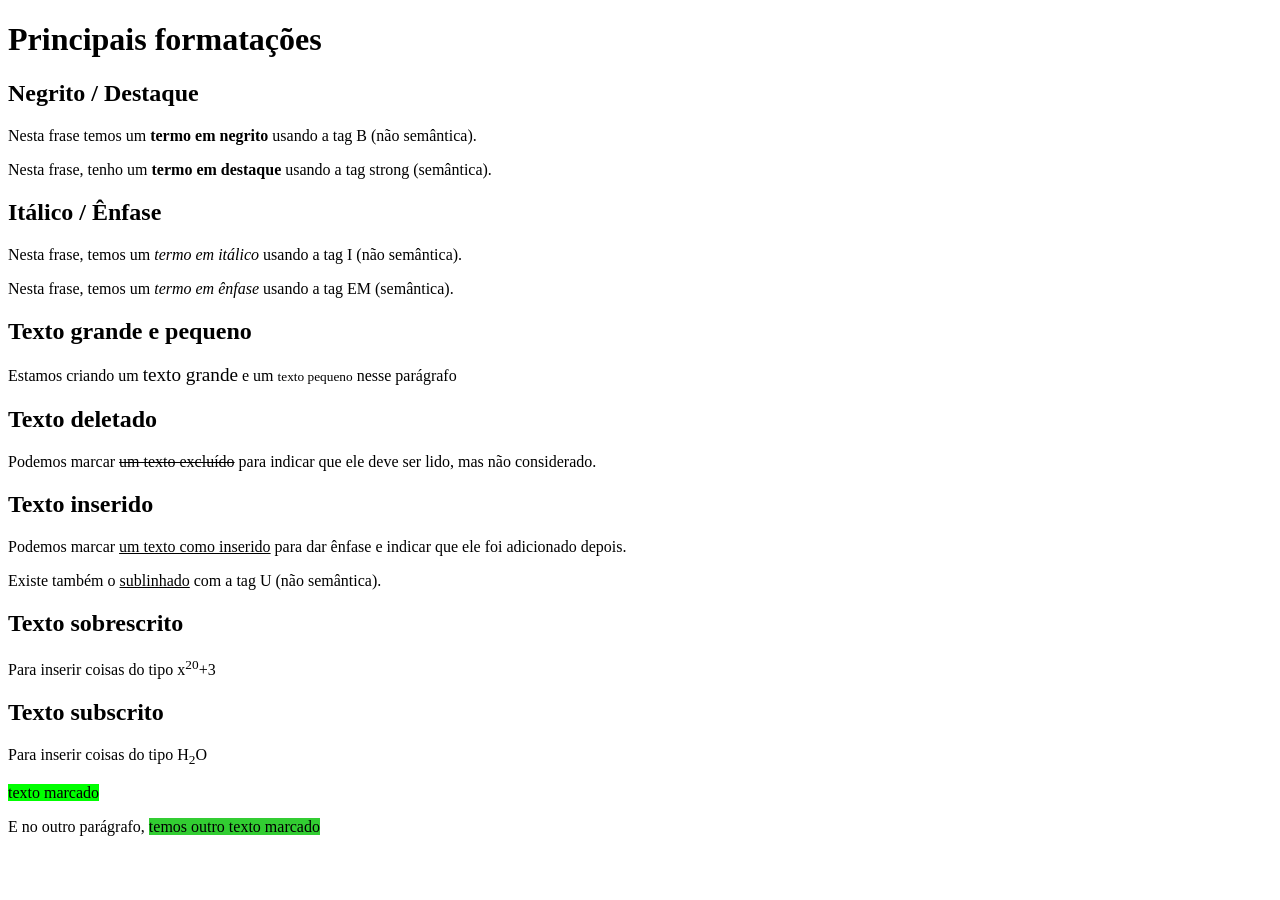
<file: exercicios/ex007/index.html>
<!DOCTYPE html>
<html lang="pt-br">
<head>
    <meta charset="UTF-8">
    <meta http-equiv="X-UA-Compatible" content="IE=edge">
    <meta name="viewport" content="width=device-width, initial-scale=1.0">
    <link rel="shortcut icon" href="favicon.ico" type="image/x-icon">
    <title>Formatação de Texto</title>
    <style>
        mark {
            background-color: limegreen
        }
    </style>
</head>
<body>
    <h1>Principais formatações </h1>
    <h2>Negrito / Destaque</h2>
    <p>Nesta frase temos um <b>termo em negrito</b> usando a tag B (não semântica).</p>
    <p>Nesta frase, tenho um <strong>termo em destaque</strong> usando a tag strong (semântica).</p>
    <h2>Itálico / Ênfase</h2>
    <p>Nesta frase, temos um <i>termo em itálico</i> usando a tag I (não semântica).</p>
    <p>Nesta frase, temos um <em>termo em ênfase</em> usando a tag EM (semântica).</p>
    <h2>Texto grande e pequeno</h2>
    <p>Estamos criando um <big>texto grande</big> e um <small>texto pequeno</small> nesse parágrafo</p>
    <h2>Texto deletado</h2>
    <p>Podemos marcar <del>um texto excluído</del> para indicar que ele deve ser lido, mas não considerado.</p>
    <h2>Texto inserido</h2>
    <p>Podemos marcar <ins>um texto como inserido</ins> para dar ênfase e indicar que ele foi adicionado depois.</p>
    <p>Existe também o <u>sublinhado</u> com a tag U (não semântica).</p>
    <h2>Texto sobrescrito</h2>
    <p>Para inserir coisas do tipo x<sup>20</sup>+3</p>
    <h2>Texto subscrito</h2>
    <p>Para inserir coisas do tipo H<sub>2</sub>O</p>
    <p><mark style="background-color: lime">texto marcado</mark></p>
    <p>E no outro parágrafo, <mark>temos outro texto marcado</mark></p>
</body>
</html>
</file>
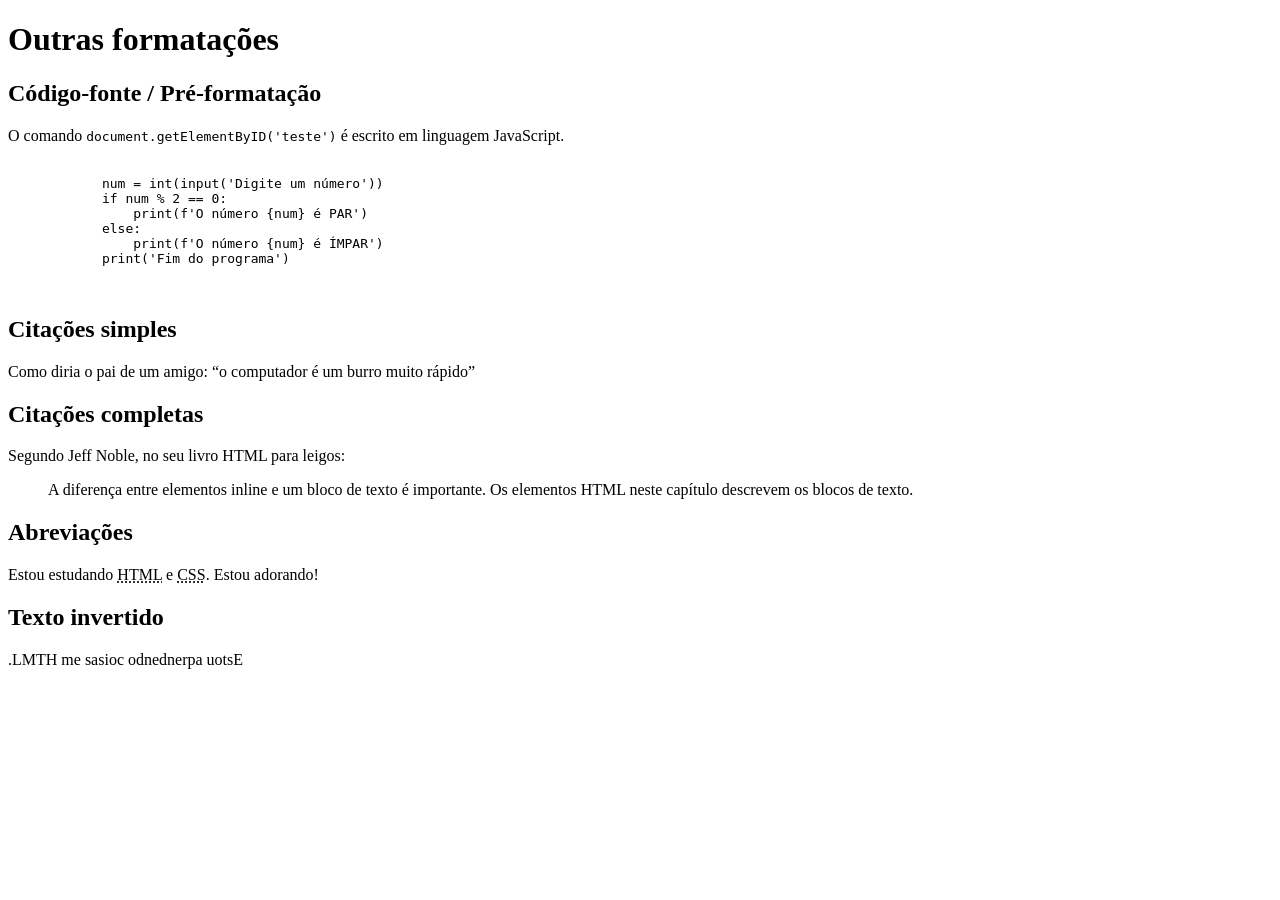
<file: exercicios/ex008/index.html>
<!DOCTYPE html>
<html lang="pt-br">
<head>
    <meta charset="UTF-8">
    <meta http-equiv="X-UA-Compatible" content="IE=edge">
    <meta name="viewport" content="width=device-width, initial-scale=1.0">
    <title>Outras formatações</title>
</head>
<body>
    <h1>Outras formatações</h1>
    <h2>Código-fonte / Pré-formatação</h2>
    <p>O comando <code>document.getElementByID('teste')</code> é escrito em linguagem JavaScript.</p>
    <pre>
        <code>
            num = int(input('Digite um número'))
            if num % 2 == 0:
                print(f'O número {num} é PAR')
            else:
                print(f'O número {num} é ÍMPAR')
            print('Fim do programa')
        </code>
    </pre>
    <h2>Citações simples</h2>
    <p>Como diria o pai de um amigo: <q>o computador é um burro muito rápido</q></p>
    <h2>Citações completas</h2>
    <p>Segundo Jeff Noble, no seu livro HTML para leigos:</p>
    <blockquote cite="https://books.google.com.br/books?id=E8ZtDwAAQBAJ&pg=PA17&dq=HTML&hl=pt-BR&sa=X&ved=0ahUKEwjH5-PevNboAhVNIbkGHcoxCOgQ6AEIOjAC#v=onepage&q=HTML&f=false">A diferença entre elementos inline e um bloco de texto é importante. Os elementos HTML neste capítulo descrevem os blocos de texto.</blockquote>
    <h2>Abreviações</h2>
    <p>Estou estudando <abbr title="Hypertext Markup Language">HTML</abbr> e <abbr title="Cascading Style Sheeets">CSS</abbr>. Estou adorando!</p>
    <h2>Texto invertido</h2>
    <p><bdo dir="rtl">Estou aprendendo coisas em HTML.</bdo></p>
</body>
</html>
</file>
<file: desafios/d010/estilo/style.css>
@charset "UTF-8";
@import url('https://fonts.googleapis.com/css2?family=Bebas+Neue&display=swap');
@font-face {
    font-family: 'Android';
    src: url('../fontes/idroid.otf') format('opentype');
    font-weight: normal;
}


:root {
    --cor0: #c5ebd6;
    --cor1: #83e1ad;
    --cor2: #3ddc84;
    --cor3: #2fa866;
    --cor4: #1a5c37;
    --cor5: #063d1e;

    --fonte-padrao: Arial, Verdana, Helvetica, sans-serif;
    --fonte-destaque: 'Bebas Neue', cursive;
    --fonte-android: 'Android', cursive;
}

* {
    margin: 0px;
    padding: 0px
}

body {
    background-color: var(--cor0);
    font-family: var(--fonte-padrao);
}

a.externo::after {
    content: '\00A0\1F517';
}

header {
        background-image: linear-gradient(to bottom, var(--cor3), var(--cor5));
        min-height: 150px;
        text-align: center;
        padding-top: 40px;
}

header > h1 {
    color: white;
    font-family: var(--fonte-destaque);
    font-size: 3em;
    font-weight: normal;
    margin-bottom: 20px;
    text-shadow: 2px 2px 0px rgba(0, 0, 0, 0.267);
}

header > p {
    font-family: var(--fonte-padrao);
    font-size: 1.2em;
    color: white;
    max-width: 600px;
    padding-right: 10px;
    padding-left: 10px;
    margin: auto;
    margin-bottom: 20px;
    text-shadow: 2px 2px 0px rgba(0, 0, 0, 0.315);
}

nav {
    background-color: var(--cor5);
    padding: 10px;
    box-shadow: 0px 7px 7px rgba(0, 0, 0, 0.192);
}

nav > a {
    color: var(--cor1);
    padding: 10px;
    border-radius: 5px;
    text-decoration: none;
    font-weight: bold;
}

nav > a:hover {
    background-color: var(--cor3);
    color: var(--cor5);
    transition-duration: 0.5s;
}

main {
    min-width: 200px;
    max-width: 1000px;
    margin: auto;
    margin-bottom: 30px;
    padding: 20px;
    background-color: white;
    box-shadow: 0px 0px 10px rgba(0, 0, 0, 0.438);
    border-radius: 0px 0px 10px 10px;
}

main h1 {
    color: var(--cor5);
    font-family: var(--fonte-android);
    font-size: 1.8;
    font-weight: normal;
}

main h2 {
    font-family: var(--fonte-android);
    color: var(--cor4);
    font-size: 1.3em;
    font-weight: normal;
    background-image: linear-gradient(to right, var(--cor0), transparent);
    text-indent: 8px;
}

main p {
    margin: 15px 0px;
    text-align: justify;
    text-indent: 30px;
    font-size: 1em;
    line-height: 2em;
}

main strong {
    color: var(--cor4);
    font-weight: bold;
    padding: 2px 6px;
}

main a {
    text-decoration: none;
    font-weight: bold;
    color: var(--cor5);
    background-color: var(--cor1);
    padding: 2px 6px;
}

main a:hover {
    text-decoration: underline;
    color: var(--cor4);
}

main img {
    width: 100%;
}

main img.pequena {
    max-width: 350px;
    display: block;
    margin: auto;
}

div.video {
    background-color: var(--cor5);
    margin: 0px -20px 30px -20px;
    padding: 20px;
    text-align: center;
    padding-bottom: 56.6%;
    position: relative;
}

div.video > iframe {
    position: absolute;
    top: 5%;
    left: 5%;
    width: 90%;
    height: 90%;
}

aside {
    background-color: var(--cor1);
    padding: 10px;
    border-radius: 10px;
    box-shadow: 3px 3px 8px rgba(0, 0, 0, 0.281);
}

aside > h3 {
    background-color: var(--cor4);
    color: white;
    padding: 5px;
    margin: -10px -10px 0px -10px; /*margem negativa*/
    border-radius: 10px 10px 0px 0px;
    text-indent: 10px;
}

aside > ul {
    list-style-type: '\2714\00A0\00A0'; /*Não é compatível com todo navegador*/
    list-style-position: inside;
    columns: 2;
}

footer {
    background-color: var(--cor5);
    color: white;
    text-align: center;
    font-size: 0.8em;
    padding: 5px;
}

footer a {
    color: white;
    font-weight: bolder;
    text-decoration: none;
}

footer:hover {
    text-decoration: underline;
    color: var(--cor1);
}
</file>
<file: desafios/d012/estilo/style.css>
@charset "UTF-8";

@import url('https://fonts.googleapis.com/css2?family=Passion+One:wght@700&family=Sriracha&display=swap');

:root {
    --fonte1: Verdana, Geneva, Tahoma, sans-serif;
    --fonte2: 'Passion One', cursive;
    --fonte3: 'Sriracha', cursive;
}

* {
    margin: 0px;
    padding: 0px;
    font-size: 1em;;
}

html, body {
    min-height: 100vh;
    background-color: darkgray;
    font-family: var(--fonte1);
}

header {
    background-color: black;
    color: white;
    text-align: center;
}

header > h1 {
    padding-top: 50px;
    font-variant: small-caps;
    font-family: var(--fonte2);
    font-size: 10vw;
}

header > p {
    padding-bottom: 50px;
}

a {
    color: white;
    text-decoration: none;
    font-weight: bolder;
}

a:hover {
    text-decoration: underline;
}

section {
    padding-top: 10vh;
    padding-bottom: 10vh;
    line-height: 2em;
    padding-left: 30px;
    font-family: var(--fonte3);
    font-size: 3.5vw;
}

section > p {
    padding-bottom: 2em;
}

section.normal {
    background-color: white;
    color: black;
}

section.imagem {
    background-color: rgb(44, 44, 44);
    background-size: cover;
    color: white;
    box-shadow: inset 6pc 5px 13px 0px rgba(0, 0, 0, 0.514);
    background-attachment: fixed;
}

section.imagem > p {
    display: inline-block;
    padding: 5px;
    background-color: rgba(0, 0, 0, 0.514);
    text-shadow: 1px 1px 0px black;
}

section#img01 {
    background-image: url('../imagens/background001.jpg');
    background-position: right center;
}

section#img02 {
    background-image: url('../imagens/background002.jpg');
}

footer{
    background-color: black;
    color: white;
    text-align: center;
    padding: 10px;
    
}
</file>
